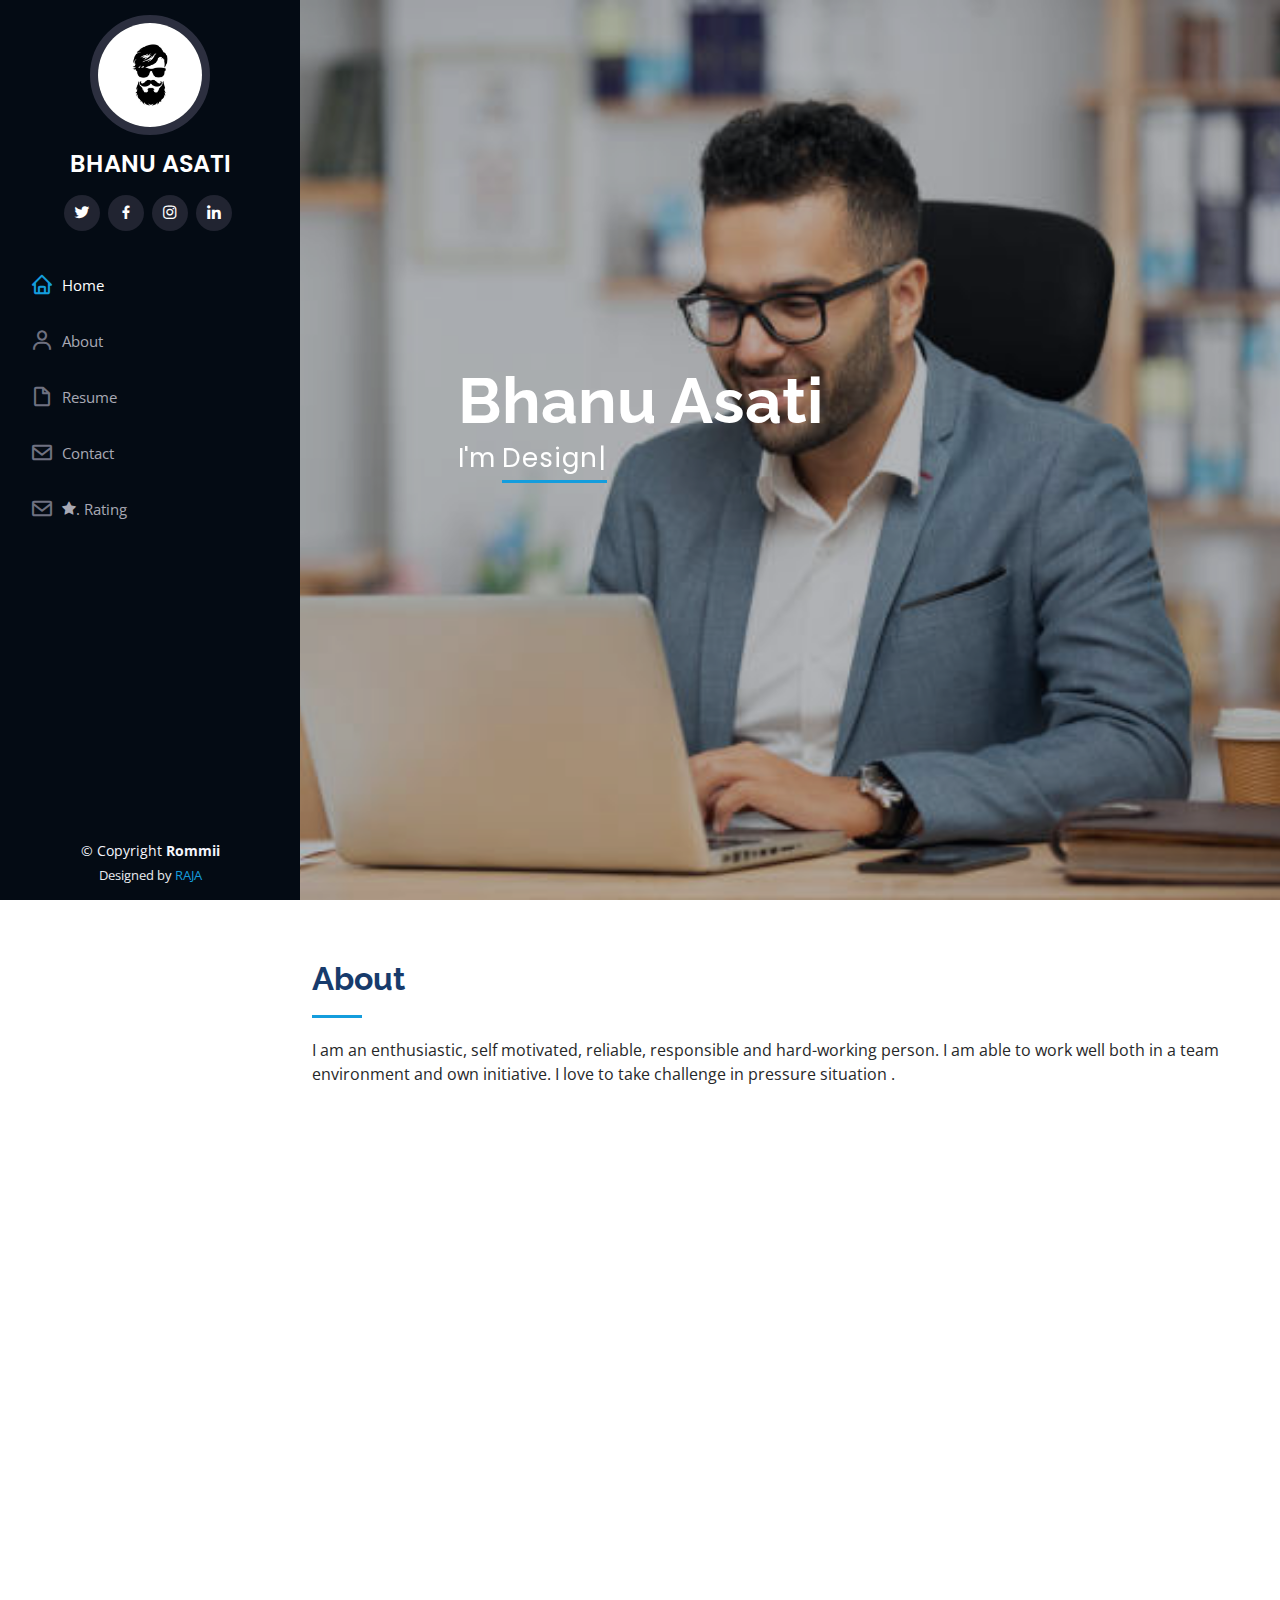
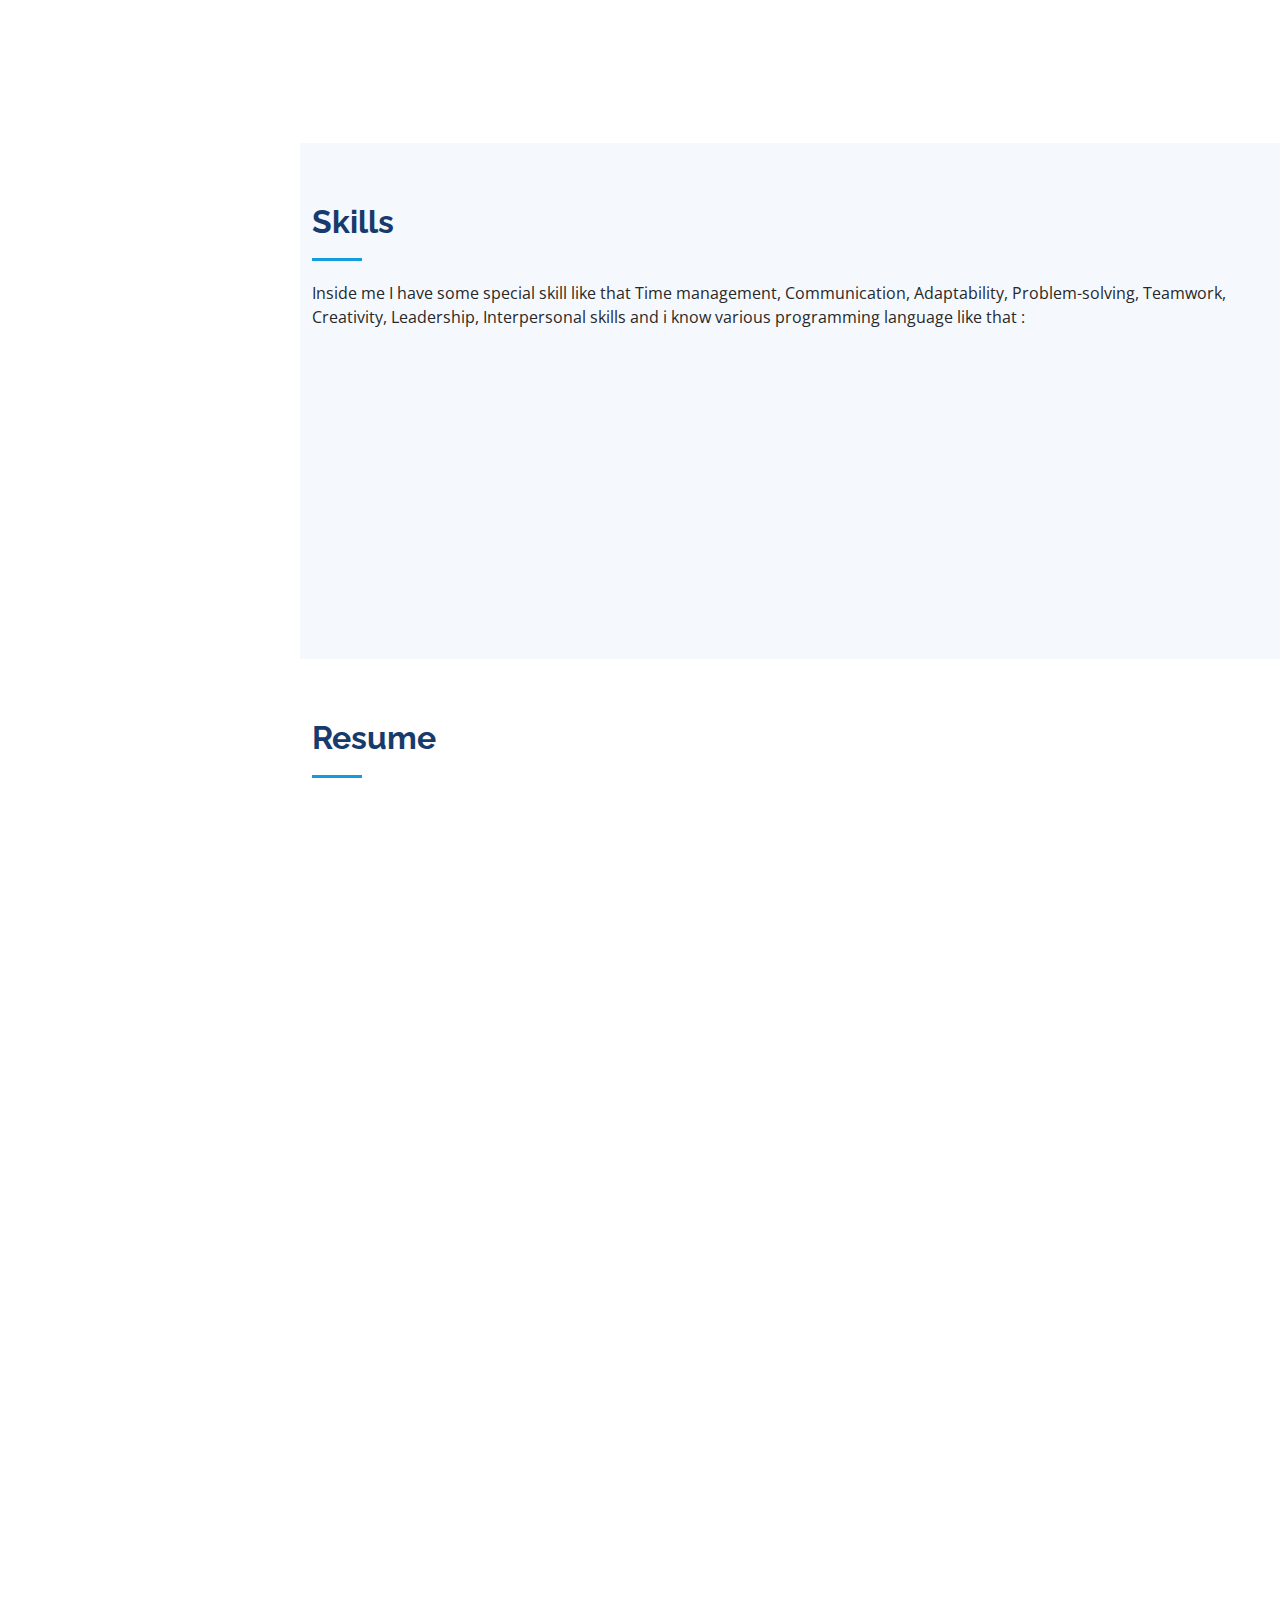
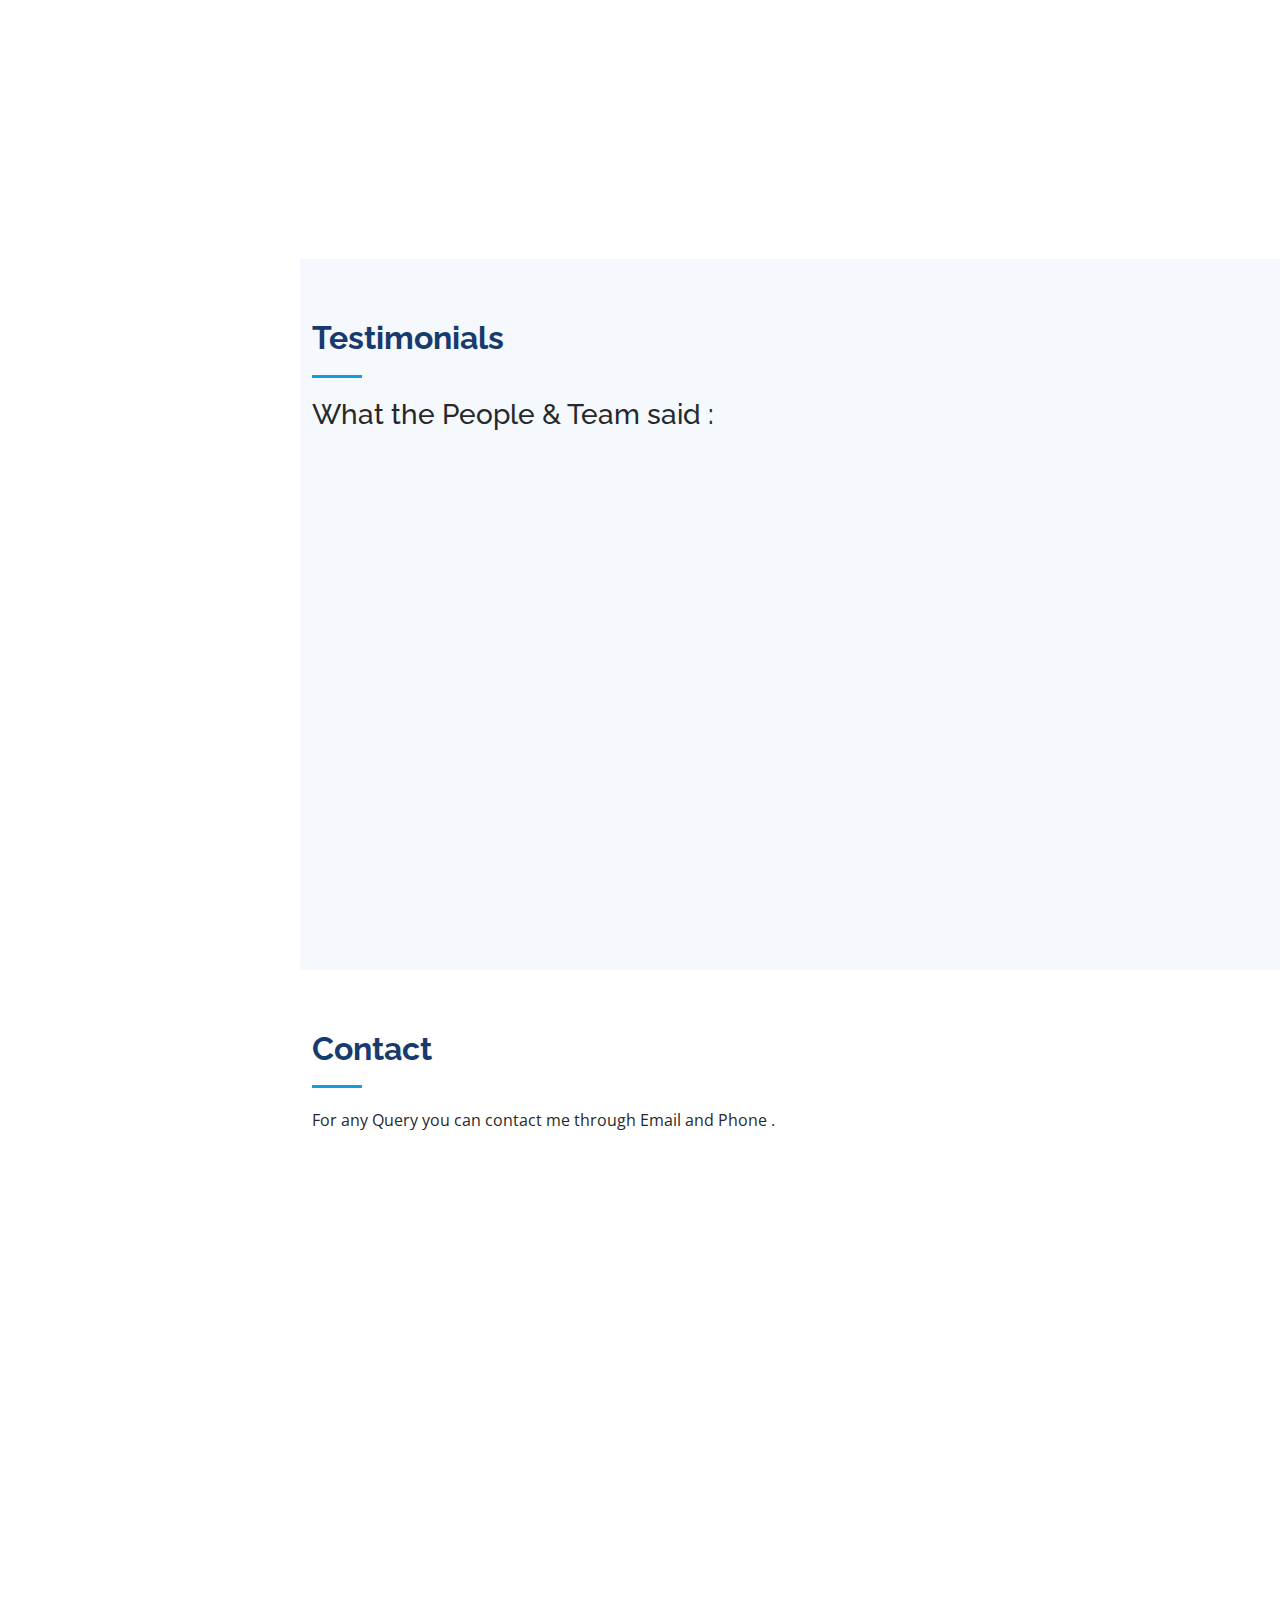
<file: PAGE/index.html>
<!DOCTYPE html>
<html lang="en">

<head>
  <meta charset="utf-8">
  <meta content="width=device-width, initial-scale=1.0" name="viewport">

  <title> My Portfolio </title>
  <meta content="" name="description">
  <meta content="" name="keywords">

  <!-- Favicons -->
  <link href="assets/img/favicon.png" rel="icon">
  <link href="assets/img/apple-touch-icon.png" rel="apple-touch-icon">

  <!-- Google Fonts -->
  <link href="https://fonts.googleapis.com/css?family=Open+Sans:300,300i,400,400i,600,600i,700,700i|Raleway:300,300i,400,400i,500,500i,600,600i,700,700i|Poppins:300,300i,400,400i,500,500i,600,600i,700,700i" rel="stylesheet">

  <!-- Vendor CSS Files -->
  <link href="assets/vendor/aos/aos.css" rel="stylesheet">
  <link href="assets/vendor/bootstrap/css/bootstrap.min.css" rel="stylesheet">
  <link href="assets/vendor/bootstrap-icons/bootstrap-icons.css" rel="stylesheet">
  <link href="assets/vendor/boxicons/css/boxicons.min.css" rel="stylesheet">
  <link href="assets/vendor/glightbox/css/glightbox.min.css" rel="stylesheet">
  <link href="assets/vendor/swiper/swiper-bundle.min.css" rel="stylesheet">
  <!-- <link rel="stylesheet" href="https://cdnjs.cloudflare.com/ajax/libs/font-awesome/5.15.3/css/all.min.css"/> -->
  <link rel="stylesheet" href="https://cdnjs.cloudflare.com/ajax/libs/font-awesome/4.7.0/css/font-awesome.min.css">

  <!-- Template Main CSS File -->
  <link href="assets/css/style.css" rel="stylesheet">

 
</head>

<body>

  <!-- ======= Mobile nav toggle button ======= -->
  <i class="bi bi-list mobile-nav-toggle d-xl-none"></i>

  <!-- ======= Header ======= -->
  <header id="header">
    <div class="d-flex flex-column">

      <div class="profile">
        <img src="assets/img/BREAD PROFILE.jpg" alt="" class="img-fluid rounded-circle">
        <h1 class="text-light"><a href="index.html">BHANU ASATI</a></h1>
        <div class="social-links mt-3 text-center">
          <a href="https://twitter.com/home" class="twitter"><i class="bx bxl-twitter"></i></a>
          <a href="https://www.facebook.com/bhanu.asati.7?mibextid=ZbWKwL" class="facebook"><i class="bx bxl-facebook"></i></a>
          <a href="https://www.instagram.com/asati_raja_/" class="instagram"><i class="bx bxl-instagram"></i></a>
          <!-- <a href="#" class="google-plus"><i class="bx bxl-skype"></i></a> -->
          <a href="https://www.linkedin.com/in/bhanu-asati-155493253" class="linkedin"><i class="bx bxl-linkedin"></i></a>
        </div>
      </div>

      <nav id="navbar" class="nav-menu navbar">
        <ul>
          <li><a href="#hero" class="nav-link scrollto active"><i class="bx bx-home"></i> <span>Home</span></a></li>
          <li><a href="#about" class="nav-link scrollto"><i class="bx bx-user"></i> <span>About</span></a></li>
          <li><a href="#resume" class="nav-link scrollto"><i class="bx bx-file-blank"></i> <span>Resume</span></a></li>
          <!-- <li><a href="#portfolio" class="nav-link scrollto"><i class="bx bx-book-content"></i> <span>Portfolio</span></a></li> -->
          <!-- <li><a href="#services" class="nav-link scrollto"><i class="bx bx-server"></i> <span>Services</span></a></li> -->
          <li><a href="#contact" class="nav-link scrollto"><i class="bx bx-envelope"></i> <span>Contact</span></a></li>
         <li><a href="rating.html" class="nav-link scrollto"><i class="bx bx-envelope"></i> <span class="fa fa-star checked"></span> <span>.  Rating</span></a></li>
        </ul>
      </nav><!-- .nav-menu -->
    </div>
  </header><!-- End Header -->

  <!-- ======= Hero Section ======= -->
  <section id="hero" class="d-flex flex-column justify-content-center align-items-center">
    <div class="hero-container" data-aos="fade-in">
      <h1>Bhanu Asati</h1>
      <p>I'm <span class="typed" data-typed-items="Designer, Developer, Photographer, Farmer "></span></p>
    </div>
  </section><!-- End Hero -->

  <main id="main">

    <!-- ======= About Section ======= -->
    <section id="about" class="about">
      <div class="container">

        <div class="section-title">
          <h2>About</h2>
          <p>I am an enthusiastic, self motivated, reliable, responsible and hard-working person. I am able to work well both in a team environment and own initiative. I love to take challenge in pressure situation .</p>
        </div>

        <div class="row">
          <div class="col-lg-4" data-aos="fade-right">
            <img src="assets/img/left cover.jpg" class="img-fluid" alt="">
          </div>
          <div class="col-lg-8 pt-4 pt-lg-0 content" data-aos="fade-left">
            <h3>Web Designer &amp; Web Developer.</h3>
            <p class="fst-italic">
              As a web designer, my objective is to make a positive impact on clients, co-workers, and the Internet using my skills and experience to design compelling and attractive websites.
            </p>
            <div class="row">
              <div class="col-lg-6">
                <ul>
                  <li><i class="bi bi-chevron-right"></i> <strong>Birthday:</strong> <span>5 Oct 2003</span></li>
                  <li><i class="bi bi-chevron-right"></i> <strong>Website:</strong> <span>www.bhanuasati.com</span></li>
                  <li><i class="bi bi-chevron-right"></i> <strong>Phone:</strong> <span>+91 7354336191</span></li>
                  <li><i class="bi bi-chevron-right"></i> <strong>City:</strong> <span>Indore , Madhya Pradesh</span></li>
                </ul>
              </div>
              <div class="col-lg-6">
                <ul>
                  <li><i class="bi bi-chevron-right"></i> <strong>Age:</strong> <span>20</span></li>
               
                  <li><i class="bi bi-chevron-right"></i> <strong>Degree:</strong> <span>Bachelor</span></li>
                  <li><i class="bi bi-chevron-right"></i> <strong>Email:</strong> <span>bhanuasati13@gmail.com</span></li>
                  <li><i class="bi bi-chevron-right"></i> <strong>Freelance:</strong> <span>Available</span></li>
                </ul>
              </div>
            </div>
            <br>
            <br>
            <br>
<h3> Achievements.</h3>
<ul>
  <li><i class="bi bi-chevron-right"></i>In 2015 I have passed JNV exam with 98 marks out of 100. </li>
  <li><i class="bi bi-chevron-right"></i>Secured first position in HSC Board Exam at School . </li>
  <li><i class="bi bi-chevron-right"></i>Received Medal and Certificate from Asati Samaj.  </li>
  <li><i class="bi bi-chevron-right"></i> Won prizes in Singing and Dancing .</li>
</ul>
<p></p>
          </div>
        </div>

      </div>
    </section><!-- End About Section -->

   

    <!-- ======= Skills Section ======= -->
    <section id="skills" class="skills section-bg">
      <div class="container">

        <div class="section-title">
          <h2>Skills</h2>
          <p> Inside me I have some special skill like that Time management,
            Communication,
            Adaptability,
            Problem-solving,
            Teamwork,
            Creativity,
            Leadership,
            Interpersonal skills and i know various programming language like that :</p>
        </div>

        <div class="row skills-content">

          <div class="col-lg-6" data-aos="fade-up">

            <div class="progress">
              <span class="skill">HTML <i class="val">80%</i></span>
              <div class="progress-bar-wrap">
                <div class="progress-bar" role="progressbar" aria-valuenow="100" aria-valuemin="0" aria-valuemax="100"></div>
              </div>
            </div>

            <div class="progress">
              <span class="skill">CSS <i class="val">70%</i></span>
              <div class="progress-bar-wrap">
                <div class="progress-bar" role="progressbar" aria-valuenow="90" aria-valuemin="0" aria-valuemax="100"></div>
              </div>
            </div>

            <div class="progress">
              <span class="skill">JavaScript <i class="val">50%</i></span>
              <div class="progress-bar-wrap">
                <div class="progress-bar" role="progressbar" aria-valuenow="75" aria-valuemin="0" aria-valuemax="100"></div>
              </div>
            </div>
            <div class="progress">
              <span class="skill"> C++ <i class="val">60%</i></span>
              <div class="progress-bar-wrap">
                <div class="progress-bar" role="progressbar" aria-valuenow="75" aria-valuemin="0" aria-valuemax="100"></div>
              </div>
            </div>

          </div>

          <div class="col-lg-6" data-aos="fade-up" data-aos-delay="100">

            <div class="progress">
              <span class="skill">PHP <i class="val">50%</i></span>
              <div class="progress-bar-wrap">
                <div class="progress-bar" role="progressbar" aria-valuenow="80" aria-valuemin="0" aria-valuemax="100"></div>
              </div>
            </div>

            <div class="progress">
              <span class="skill">About Farming <i class="val">90%</i></span>
              <div class="progress-bar-wrap">
                <div class="progress-bar" role="progressbar" aria-valuenow="90" aria-valuemin="0" aria-valuemax="100"></div>
              </div>
            </div>

            <div class="progress">
              <span class="skill">Photoshop <i class="val">55%</i></span>
              <div class="progress-bar-wrap">
                <div class="progress-bar" role="progressbar" aria-valuenow="55" aria-valuemin="0" aria-valuemax="100"></div>
              </div>
            </div>
            <div class="progress">
              <span class="skill">C <i class="val">80%</i></span>
              <div class="progress-bar-wrap">
                <div class="progress-bar" role="progressbar" aria-valuenow="55" aria-valuemin="0" aria-valuemax="100"></div>
              </div>
            </div>

          </div>

        </div>

      </div>
    </section><!-- End Skills Section -->

    <!-- ======= Resume Section ======= -->
    <section id="resume" class="resume">
      <div class="container">

        <div class="section-title">
          <h2>Resume</h2>
          <p></p>
        </div>

        <div class="row">
          <div class="col-lg-6" data-aos="fade-up">
            <h3 class="resume-title">Sumary</h3>
            <div class="resume-item pb-0">
              <h4>Bhanu Asati</h4>
              <p><em>I have 2 years experience of Web designing and Web development  under the guidance of Big Brother whose name is Anshul Asati which are currently working in Hughes Network .</em></p>
              <ul>
                <li>127 Prakash Nagar, Indore</li>
                <li>+91 7354336191</li>
                <li>bhanuasati13@gmail.com</li>
              </ul>
            </div>

            <h3 class="resume-title">Education</h3>
            <div class="resume-item">
              <h4> Bachelor of Computer Application (1st Year) - Present </h4>
              <h5>2023</h5>
              <p><em>Government Holkar (Model Autonomous) Science College, Indore (M.P.)</em></p>
              <p>(NAAC Accredited "A" Grade College)</p>
            </div>
            <div class="resume-item">
              <h4> 12th </h4>
              <h5>2022</h5>
              <p><em>From Government Excellence Higher Secondary School Hatta</em></p>
              <br>
              <p>I have Passed 12th Board Exam from Government Excellence Higher Secondary School with 73.4% . </p>
            </div>
            <div class="resume-item">
              <h4> 10th </h4>
              <h5>2020</h5>
              <p><em>From Ideal Convent Higher Secondary School Hinota Kalan </em></p>
              <br>
              <p> I have Passed 10th Board Exam from Ideal Convent Higher Secondary School Hinota Kalan with 85.6% </p>
            </div>
            
          </div>
          <div class="col-lg-6" data-aos="fade-up" data-aos-delay="100">
            <h3 class="resume-title">Under 20 Year </h3>
            
            <div class="resume-item">
              <h4>Crack Jawahar Navodaya Vidyalaya Selection Test IN 2015</h4>
              <h5>2015</h5>
              <p><em>I have Passed Jawahar Navodaya Vidyalaya Selection Test  in 2015 with 98 marks out of 100 and Secured 2nd position in Damoh District.</em></p>
             
            </div>
            <div class="resume-item">
              <h4>Study Record </h4>
              <h5>2003 - 2022</h5>
              <br>
              <br>
              <ul>
                <li>2022 - 12th with 73.4%
                </li>
                <li>2021 - 11th with 89.3%
                </li>
                <li>2020 - 10th with 85.6%
                </li>
                <li>2019 - 9th with 80%
                </li>
                <li>2018 - 8th with 81%
                </li>
                <li>2017 - 7th with 90%
                </li>
                <li>2016 - 6th with 83%
                </li>
                <li>2015 - 5th with 93%
                </li>
                <li>2014 - 4th with 92%
                </li>
                <li>2013 - 3th with 95%
                </li>
                <li>2012 - 2th with 88%
                </li>
                <li>2011 - 1th with 89%
                </li>
                <li>2010 - UKG with 97%
                </li>
                <li>2009 - LKG with 94%
                </li>
                <li>2008 -  Nursery with 92%
                </li>
                <br>
                <li><h4>Born on 5 Oct 2003 at 6:25 AM in Hinota Kalan . </h4>
                </li>
              </ul>
             
            </div>
          </div>
        </div>

      </div>
    </section><!-- End Resume Section -->

   

   
    <!-- ======= Testimonials Section ======= -->
    <section id="testimonials" class="testimonials section-bg">
      <div class="container">

        <div class="section-title">
          <h2>Testimonials</h2>
          <p> <h3>What the People &amp; Team said :</h3></p>
        </div>

        <div class="testimonials-slider swiper" data-aos="fade-up" data-aos-delay="100">
          <div class="swiper-wrapper">

            <div class="swiper-slide">
              <div class="testimonial-item" data-aos="fade-up">
                <p>
                  <i class="bx bxs-quote-alt-left quote-icon-left"></i>
                You are really a great web developer .
                  <i class="bx bxs-quote-alt-right quote-icon-right"></i>
                </p>
                <img src="assets/img/papa.jpg" class="testimonial-img" alt="">
                <h3>Hari Asati</h3>
                <h4>Ceo &amp; Founder</h4>
              </div>
            </div><!-- End testimonial item -->

            <div class="swiper-slide">
              <div class="testimonial-item" data-aos="fade-up" data-aos-delay="100">
                <p>
                  <i class="bx bxs-quote-alt-left quote-icon-left"></i>
                  It was a pleasure working with you.
                  <i class="bx bxs-quote-alt-right quote-icon-right"></i>
                </p>
                <img src="assets/img/ANJALI.jpg" class="testimonial-img" alt="">
                <h3>Anjali Asati </h3>
                <h4>Designer &amp; Teacher </h4>
              </div>
            </div><!-- End testimonial item -->

            <div class="swiper-slide">
              <div class="testimonial-item" data-aos="fade-up" data-aos-delay="200">
                <p>
                  <i class="bx bxs-quote-alt-left quote-icon-left"></i>
               Your Knowledge is really great . Keep it Up !
                  <i class="bx bxs-quote-alt-right quote-icon-right"></i>
                </p>
                <img src="assets/img/MUMMY.jpg" class="testimonial-img" alt="">
                <h3>Sharda Asati</h3>
                <h4>Store Owner &amp; HouseWife </h4>
              </div>
            </div><!-- End testimonial item -->

            <div class="swiper-slide">
              <div class="testimonial-item" data-aos="fade-up" data-aos-delay="300">
                <p>
                  <i class="bx bxs-quote-alt-left quote-icon-left"></i>
                Welldone a little Champ............
                  <i class="bx bxs-quote-alt-right quote-icon-right"></i>
                </p>
                <img src="assets/img/ANSHUL.jpg" class="testimonial-img" alt="">
                <h3>Anshul Asati</h3>
                <h4>Software Enginner &amp; Designer</h4>
              </div>
            </div><!-- End testimonial item -->

            <div class="swiper-slide">
              <div class="testimonial-item" data-aos="fade-up" data-aos-delay="400">
                <p>
                  <i class="bx bxs-quote-alt-left quote-icon-left"></i>
                  Really a good Experience when myteam work with you .
                  <i class="bx bxs-quote-alt-right quote-icon-right"></i>
                </p>
                <img src="assets/img/akansha.jpg" class="testimonial-img" alt="">
                <h3>Akanksha Asati</h3>
                <h4>Entrepreneur &amp; Dancer </h4>
              </div>
            </div><!-- End testimonial item -->

          </div>
          <div class="swiper-pagination"></div>
        </div>

      </div>
    </section><!-- End Testimonials Section -->

    <!-- ======= Contact Section ======= -->
    <section id="contact" class="contact">
      <div class="container">

        <div class="section-title">
          <h2>Contact</h2>
          <p> For any Query you can contact me through Email and Phone .</p>
        </div>

        <div class="row" data-aos="fade-in">

          <div class="col-lg-5 d-flex align-items-stretch">
            <div class="info">
              <div class="address">
                <i class="bi bi-geo-alt"></i>
                <h4>Location:</h4>
                <p>127 Prakash,Nagar Near Navlakha Square, Indore </p>
              </div>

              <div class="email">
                <i class="bi bi-envelope"></i>
                <h4>Email:</h4>
                <p>bhanuasati13@gmail.com</p>
              </div>

              <div class="phone">
                <i class="bi bi-phone"></i>
                <h4>Call:</h4>
                <p>+91 7354336191</p>
              </div>

              <iframe src="https://www.google.com/maps/embed?pb=!1m18!1m12!1m3!1d3680.8357320559276!2d75.87937511427612!3d22.69715823410868!2m3!1f0!2f0!3f0!3m2!1i1024!2i768!4f13.1!3m3!1m2!1s0x3962fcdebb1f6375%3A0xa86b0a50d9d569a!2s127%2C%20Prakash%20Nagar%20Rd%2C%20IDA%20Scheme%2098%2C%20Samvad%20Nagar%2C%20Indore%2C%20Madhya%20Pradesh%20452001!5e0!3m2!1sen!2sin!4v1674715471423!5m2!1sen!2sin" frameborder="0" style="border:0; width: 100%; height: 290px;" allowfullscreen></iframe>
            </div>

          </div>

          <div class="col-lg-7 mt-5 mt-lg-0 d-flex align-items-stretch">
              <!-- <form action="   https://formsubmit.co/el/gotopa" method="POST"> -->
                <form action="https://formsubmit.co/c5bad1ccba5ff67de5145dc5fa3377b3" method="POST" >
              <div class="row">
                <div class="form-group col-md-6">
                  <label for="name">Your Name</label>
                  <input type="text" name="name" class="form-control" id="name" required>
                </div>
                <div class="form-group col-md-6">
                  <label for="name">Your Email</label>
                  <input type="email" class="form-control" name="email" id="email" required>
                </div>
              </div>
              <div class="form-group">
                <label for="name">Subject</label>
                <input type="text" class="form-control" name="subject" id="subject" required>
              </div>
              <div class="form-group">
                <label for="name">Message</label>
                <textarea class="form-control" name="message" rows="10" required></textarea>
              </div>
              <div class="my-3">
                <div class="loading"></div>
                <div class="error-message"></div>
                <div class="sent-message"> </div>
              </div>
              <div class="text-center"><button type="submit">Send Message</button></div>
              
              <div class="sent-message"> Thank you!</div>
            </form>
          </div>

        </div>

      </div>
    </section><!-- End Contact Section -->

  </main><!-- End #main -->

  <!-- ======= Footer ======= -->
  <footer id="footer">
    <div class="container">
      <div class="copyright">
        &copy; Copyright <strong><span>Rommii</span></strong>
      </div>
      <div class="credits">
        Designed by <a href="#">RAJA</a>
      </div>
    </div>
  </footer><!-- End  Footer -->

  <a href="#" class="back-to-top d-flex align-items-center justify-content-center"><i class="bi bi-arrow-up-short"></i></a>

  <!-- Vendor JS Files -->
  <script src="assets/vendor/purecounter/purecounter_vanilla.js"></script>
  <script src="assets/vendor/aos/aos.js"></script>
  <script src="assets/vendor/bootstrap/js/bootstrap.bundle.min.js"></script>
  <script src="assets/vendor/glightbox/js/glightbox.min.js"></script>
  <script src="assets/vendor/isotope-layout/isotope.pkgd.min.js"></script>
  <script src="assets/vendor/swiper/swiper-bundle.min.js"></script>
  <script src="assets/vendor/typed.js/typed.min.js"></script>
  <script src="assets/vendor/waypoints/noframework.waypoints.js"></script>
  <script src="assets/vendor/php-email-form/validate.js"></script>

  <!-- Template Main JS File -->
  <script src="assets/js/main.js"></script>

</body>

</html>
</file>
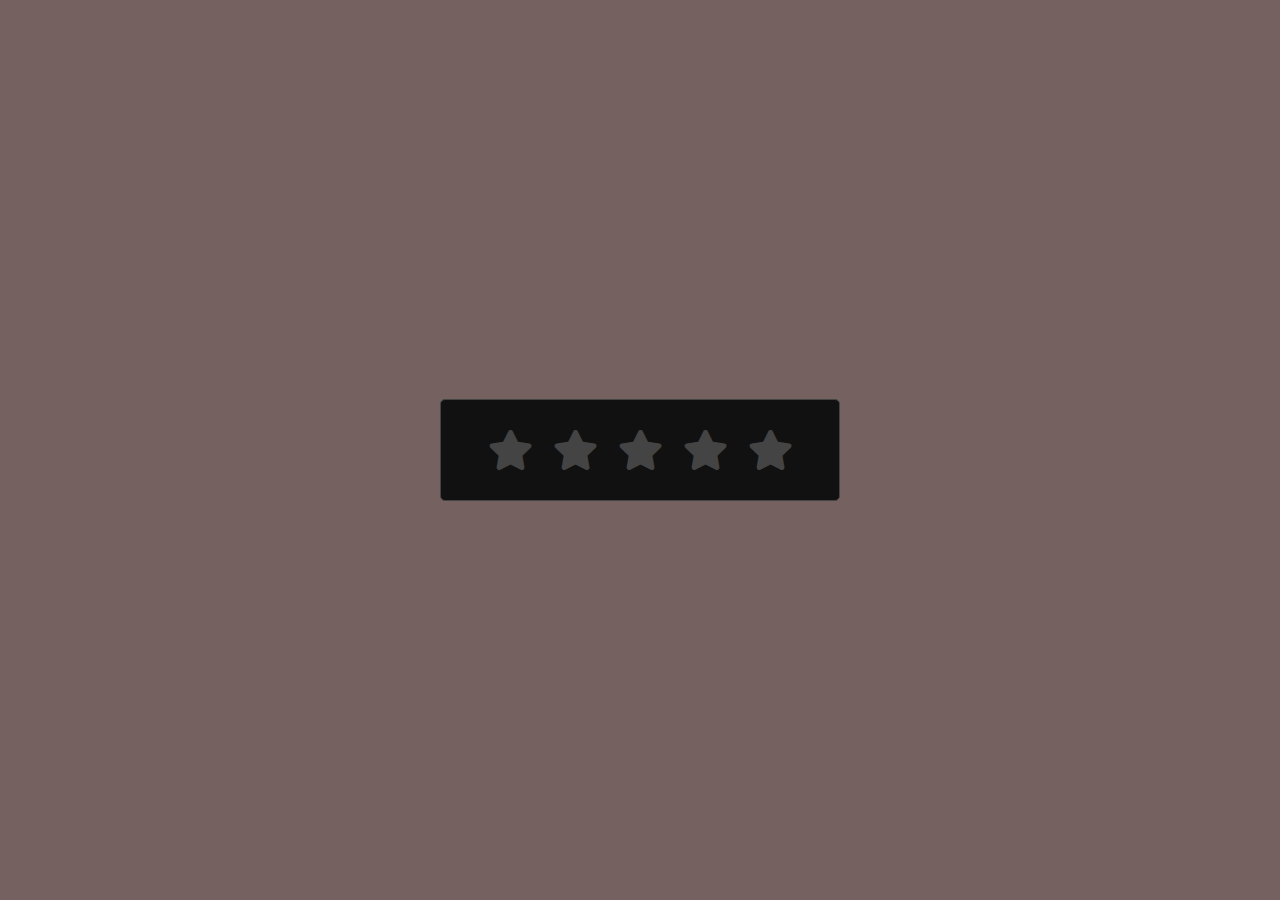
<file: PAGE/rating.html>
<!DOCTYPE html>
<html lang="en" dir="ltr">
  <head>
    <meta charset="utf-8">
    <title>Star Rating Form </title>
    <link rel="stylesheet" href="rating.css">
    <link rel="stylesheet" href="https://cdnjs.cloudflare.com/ajax/libs/font-awesome/5.15.3/css/all.min.css"/>
  </head>
  <body>
    <div class="container">
      <div class="post">
        <div class="text">Thanks for rating us!</div>
        <div class="edit">EDIT</div>
      </div>
      
      <div class="star-widget">
        <input type="radio" name="rate" id="rate-5">
        <label for="rate-5" class="fas fa-star"></label>
        <input type="radio" name="rate" id="rate-4">
        <label for="rate-4" class="fas fa-star"></label>
        <input type="radio" name="rate" id="rate-3">
        <label for="rate-3" class="fas fa-star"></label>
        <input type="radio" name="rate" id="rate-2">
        <label for="rate-2" class="fas fa-star"></label>
        <input type="radio" name="rate" id="rate-1">
        <label for="rate-1" class="fas fa-star"></label>
        <form action="#">
          <header></header>
          <div class="textarea">
            <textarea cols="30" placeholder="Describe your experience.."></textarea>
          </div>
          <div class="btn" >
            <button type="submit">Post</button>
            <form action="https://formsubmit.co/c5bad1ccba5ff67de5145dc5fa3377b3" method="POST" >
          </div>
        </form>
      </div>
    </div>
    <script>
      const btn = document.querySelector("button");
      const post = document.querySelector(".post");
      const widget = document.querySelector(".star-widget");
      const editBtn = document.querySelector(".edit");
      btn.onclick = ()=>{
        widget.style.display = "none";
        post.style.display = "block";
        editBtn.onclick = ()=>{
          widget.style.display = "block";
          post.style.display = "none";
        }
        return false;
      }
    </script>

  </body>
</html>
</file>
<file: PAGE/assets/css/style.css>
body {
  font-family: "Open Sans", sans-serif;
  color: #272829;
}

a {
  color: #149ddd;
  text-decoration: none;
}

a:hover {
  color: #37b3ed;
  text-decoration: none;
}

h1,
h2,
h3,
h4,
h5,
h6 {
  font-family: "Raleway", sans-serif;
}

/*--------------------------------------------------------------
# Back to top button
--------------------------------------------------------------*/
.back-to-top {
  position: fixed;
  visibility: hidden;
  opacity: 0;
  right: 15px;
  bottom: 15px;
  z-index: 996;
  background: #149ddd;
  width: 40px;
  height: 40px;
  border-radius: 50px;
  transition: all 0.4s;
}

.back-to-top i {
  font-size: 28px;
  color: #fff;
  line-height: 0;
}

.back-to-top:hover {
  background: #2eafec;
  color: #fff;
}

.back-to-top.active {
  visibility: visible;
  opacity: 1;
}

/*--------------------------------------------------------------
# Header
--------------------------------------------------------------*/
#header {
  position: fixed;
  top: 0;
  left: 0;
  bottom: 0;
  width: 300px;
  transition: all ease-in-out 0.5s;
  z-index: 9997;
  transition: all 0.5s;
  padding: 0 15px;
  background: #040b14;
  overflow-y: auto;
}

#header .profile img {
  margin: 15px auto;
  display: block;
  width: 120px;
  border: 8px solid #2c2f3f;
}

#header .profile h1 {
  font-size: 24px;
  margin: 0;
  padding: 0;
  font-weight: 600;
  -moz-text-align-last: center;
  text-align-last: center;
  font-family: "Poppins", sans-serif;
}

#header .profile h1 a,
#header .profile h1 a:hover {
  color: #fff;
  text-decoration: none;

}

#header .profile .social-links a {
  font-size: 18px;
  display: inline-block;
  background: #212431;
  color: #fff;
  line-height: 1;
  padding: 8px 0;
  margin-right: 4px;
  border-radius: 50%;
  text-align: center;
  width: 36px;
  height: 36px;
  transition: 0.3s;
}

#header .profile .social-links a:hover {
  background: #149ddd;
  color: #fff;
  text-decoration: none;
}

#main {
  margin-left: 300px;
}

@media (max-width: 1199px) {
  #header {
    left: -300px;
  }

  #main {
    margin-left: 0;
  }
}

/*--------------------------------------------------------------
# Navigation Menu
--------------------------------------------------------------*/
/* Desktop Navigation */
.nav-menu {
  padding: 30px 0 0 0;
}

.nav-menu * {
  margin: 0;
  padding: 0;
  list-style: none;
}

.nav-menu>ul>li {
  position: relative;
  white-space: nowrap;
}

.nav-menu a,
.nav-menu a:focus {
  display: flex;
  align-items: center;
  color: #a8a9b4;
  padding: 12px 15px;
  margin-bottom: 8px;
  transition: 0.3s;
  font-size: 15px;
}

.nav-menu a i,
.nav-menu a:focus i {
  font-size: 24px;
  padding-right: 8px;
  color: #6f7180;
}

.nav-menu a:hover,
.nav-menu .active,
.nav-menu .active:focus,
.nav-menu li:hover>a {
  text-decoration: none;
  color: #fff;
}

.nav-menu a:hover i,
.nav-menu .active i,
.nav-menu .active:focus i,
.nav-menu li:hover>a i {
  color: #149ddd;
}

/* Mobile Navigation */
.mobile-nav-toggle {
  position: fixed;
  right: 15px;
  top: 15px;
  z-index: 9998;
  border: 0;
  font-size: 24px;
  transition: all 0.4s;
  outline: none !important;
  background-color: #149ddd;
  color: #fff;
  width: 40px;
  height: 40px;
  display: inline-flex;
  align-items: center;
  justify-content: center;
  line-height: 0;
  border-radius: 50px;
  cursor: pointer;
}

.mobile-nav-active {
  overflow: hidden;
}

.mobile-nav-active #header {
  left: 0;
}

/*--------------------------------------------------------------
# Hero Section
--------------------------------------------------------------*/
#hero {
  width: 100%;
  height: 100vh;
  background: url("../img/010101.jpg") top center;
  background-size: cover;
}

#hero:before {
  content: "";
  background: rgba(5, 13, 24, 0.3);
  position: absolute;
  bottom: 0;
  top: 0;
  left: 0;
  right: 0;
  z-index: 1;
}

#hero .hero-container {
  position: relative;
  z-index: 2;
  min-width: 300px;
}

#hero h1 {
  margin: 0 0 10px 0;
  font-size: 64px;
  font-weight: 700;
  line-height: 56px;
  color: #fff;
}

#hero p {
  color: #fff;
  margin-bottom: 50px;
  font-size: 26px;
  font-family: "Poppins", sans-serif;
}

#hero p span {
  color: #fff;
  padding-bottom: 4px;
  letter-spacing: 1px;
  border-bottom: 3px solid #149ddd;
}

@media (min-width: 1024px) {
  #hero {
    background-attachment: fixed;
  }
}

@media (max-width: 768px) {
  #hero h1 {
    font-size: 28px;
    line-height: 36px;
  }

  #hero h2 {
    font-size: 18px;
    line-height: 24px;
    margin-bottom: 30px;
  }
}

/*--------------------------------------------------------------
# Sections General
--------------------------------------------------------------*/
section {
  padding: 60px 0;
  overflow: hidden;
}

.section-bg {
  background: #f5f8fd;
}

.section-title {
  padding-bottom: 30px;
}

.section-title h2 {
  font-size: 32px;
  font-weight: bold;
  margin-bottom: 20px;
  padding-bottom: 20px;
  position: relative;
  color: #173b6c;
}

.section-title h2::after {
  content: "";
  position: absolute;
  display: block;
  width: 50px;
  height: 3px;
  background: #149ddd;
  bottom: 0;
  left: 0;
}

.section-title p {
  margin-bottom: 0;
}

/*--------------------------------------------------------------
# About
--------------------------------------------------------------*/
.about .content h3 {
  font-weight: 700;
  font-size: 26px;
  color: #173b6c;
}

.about .content ul {
  list-style: none;
  padding: 0;
}

.about .content ul li {
  margin-bottom: 20px;
  display: flex;
  align-items: center;
}

.about .content ul strong {
  margin-right: 10px;
}

.about .content ul i {
  font-size: 16px;
  margin-right: 5px;
  color: #149ddd;
  line-height: 0;
}

.about .content p:last-child {
  margin-bottom: 0;
}



/*--------------------------------------------------------------
# Akills
--------------------------------------------------------------*/
.skills .progress {
  height: 60px;
  display: block;
  background: none;
  border-radius: 0;
}

.skills .progress .skill {
  padding: 0;
  margin: 0 0 6px 0;
  text-transform: uppercase;
  display: block;
  font-weight: 600;
  font-family: "Poppins", sans-serif;
  color: #050d18;
}

.skills .progress .skill .val {
  float: right;
  font-style: normal;
}

.skills .progress-bar-wrap {
  background: #dce8f8;
  height: 10px;
}

.skills .progress-bar {
  width: 1px;
  height: 10px;
  transition: 0.9s;
  background-color: #149ddd;
}

/*--------------------------------------------------------------
# Resume
--------------------------------------------------------------*/
.resume .resume-title {
  font-size: 26px;
  font-weight: 700;
  margin-top: 20px;
  margin-bottom: 20px;
  color: #050d18;
}

.resume .resume-item {
  padding: 0 0 20px 20px;
  margin-top: -2px;
  border-left: 2px solid #1f5297;
  position: relative;
}

.resume .resume-item h4 {
  line-height: 18px;
  font-size: 18px;
  font-weight: 600;
  text-transform: uppercase;
  font-family: "Poppins", sans-serif;
  color: #050d18;
  margin-bottom: 10px;
}

.resume .resume-item h5 {
  font-size: 16px;
  background: #e4edf9;
  padding: 5px 15px;
  display: inline-block;
  font-weight: 600;
  margin-bottom: 10px;
}

.resume .resume-item ul {
  padding-left: 20px;
}

.resume .resume-item ul li {
  padding-bottom: 10px;
}

.resume .resume-item:last-child {
  padding-bottom: 0;
}

.resume .resume-item::before {
  content: "";
  position: absolute;
  width: 16px;
  height: 16px;
  border-radius: 50px;
  left: -9px;
  top: 0;
  background: #fff;
  border: 2px solid #1f5297;
}



/*--------------------------------------------------------------
# Testimonials
--------------------------------------------------------------*/
.testimonials .testimonials-carousel,
.testimonials .testimonials-slider {
  overflow: hidden;
}

.testimonials .testimonial-item {
  box-sizing: content-box;
  text-align: center;
  min-height: 320px;
}

.testimonials .testimonial-item .testimonial-img {
  width: 90px;
  border-radius: 50%;
  margin: 0 auto;
}

.testimonials .testimonial-item h3 {
  font-size: 18px;
  font-weight: bold;
  margin: 10px 0 5px 0;
  color: #111;
}

.testimonials .testimonial-item h4 {
  font-size: 14px;
  color: #999;
  margin: 0;
}

.testimonials .testimonial-item .quote-icon-left,
.testimonials .testimonial-item .quote-icon-right {
  color: #c3e8fa;
  font-size: 26px;
}

.testimonials .testimonial-item .quote-icon-left {
  display: inline-block;
  left: -5px;
  position: relative;
}

.testimonials .testimonial-item .quote-icon-right {
  display: inline-block;
  right: -5px;
  position: relative;
  top: 10px;
}

.testimonials .testimonial-item p {
  font-style: italic;
  margin: 0 15px 15px 15px;
  padding: 20px;
  background: #fff;
  position: relative;
  margin-bottom: 35px;
  border-radius: 6px;
  box-shadow: 0px 2px 15px rgba(0, 0, 0, 0.1);
}

.testimonials .testimonial-item p::after {
  content: "";
  width: 0;
  height: 0;
  border-top: 20px solid #fff;
  border-right: 20px solid transparent;
  border-left: 20px solid transparent;
  position: absolute;
  bottom: -20px;
  left: calc(50% - 20px);
}

.testimonials .swiper-pagination {
  margin-top: 20px;
  position: relative;
}

.testimonials .swiper-pagination .swiper-pagination-bullet {
  width: 12px;
  height: 12px;
  background-color: #fff;
  opacity: 1;
  border: 1px solid #149ddd;
}

.testimonials .swiper-pagination .swiper-pagination-bullet-active {
  background-color: #149ddd;
}

/*--------------------------------------------------------------
# Contact
--------------------------------------------------------------*/
.contact {
  padding-bottom: 130px;
}

.contact .info {
  padding: 30px;
  background: #fff;
  width: 100%;
  box-shadow: 0 0 24px 0 rgba(0, 0, 0, 0.12);
}

.contact .info i {
  font-size: 20px;
  color: #149ddd;
  float: left;
  width: 44px;
  height: 44px;
  background: #dff3fc;
  display: flex;
  justify-content: center;
  align-items: center;
  border-radius: 50px;
  transition: all 0.3s ease-in-out;
}

.contact .info h4 {
  padding: 0 0 0 60px;
  font-size: 22px;
  font-weight: 600;
  margin-bottom: 5px;
  color: #050d18;
}

.contact .info p {
  padding: 0 0 10px 60px;
  margin-bottom: 20px;
  font-size: 14px;
  color: #173b6c;
}

.contact .info .email p {
  padding-top: 5px;
}

.contact .info .social-links {
  padding-left: 60px;
}

.contact .info .social-links a {
  font-size: 18px;
  display: inline-block;
  background: #333;
  color: #fff;
  line-height: 1;
  padding: 8px 0;
  border-radius: 50%;
  text-align: center;
  width: 36px;
  height: 36px;
  transition: 0.3s;
  margin-right: 10px;
}

.contact .info .social-links a:hover {
  background: #149ddd;
  color: #fff;
}

.contact .info .email:hover i,
.contact .info .address:hover i,
.contact .info .phone:hover i {
  background: #149ddd;
  color: #fff;
}

.contact .php-email-form {
  width: 100%;
  padding: 30px;
  background: #fff;
  box-shadow: 0 0 24px 0 rgba(0, 0, 0, 0.12);
}

.contact .php-email-form .form-group {
  padding-bottom: 8px;
}

.contact .php-email-form .validate {
  display: none;
  color: red;
  margin: 0 0 15px 0;
  font-weight: 400;
  font-size: 13px;
}

.contact .php-email-form .error-message {
  display: none;
  color: #fff;
  background: #ed3c0d;
  text-align: left;
  padding: 15px;
  font-weight: 600;
}

.contact .php-email-form .error-message br+br {
  margin-top: 25px;
}

.contact .php-email-form .sent-message {
  display: none;
  color: #fff;
  background: #18d26e;
  text-align: center;
  padding: 15px;
  font-weight: 600;
}

.contact .php-email-form .loading {
  display: none;
  background: #fff;
  text-align: center;
  padding: 15px;
}

.contact .php-email-form .loading:before {
  content: "";
  display: inline-block;
  border-radius: 50%;
  width: 24px;
  height: 24px;
  margin: 0 10px -6px 0;
  border: 3px solid #18d26e;
  border-top-color: #eee;
  -webkit-animation: animate-loading 1s linear infinite;
  animation: animate-loading 1s linear infinite;
}

.contact .php-email-form .form-group {
  margin-bottom: 15px;
}

.contact .php-email-form label {
  padding-bottom: 8px;
}

.contact .php-email-form input,
.contact .php-email-form textarea {
  border-radius: 0;
  box-shadow: none;
  font-size: 14px;
}

.contact .php-email-form input {
  height: 44px;
}

.contact .php-email-form textarea {
  padding: 10px 15px;
}

.contact .php-email-form button[type=submit] {
  background: #149ddd;
  border: 0;
  padding: 10px 24px;
  color: #fff;
  transition: 0.4s;
  border-radius: 4px;
}

.contact .php-email-form button[type=submit]:hover {
  background: #37b3ed;
}

@-webkit-keyframes animate-loading {
  0% {
    transform: rotate(0deg);
  }

  100% {
    transform: rotate(360deg);
  }
}

@keyframes animate-loading {
  0% {
    transform: rotate(0deg);
  }

  100% {
    transform: rotate(360deg);
  }
}

/*--------------------------------------------------------------
# Breadcrumbs
--------------------------------------------------------------*/
.breadcrumbs {
  padding: 20px 0;
  background: #f9f9f9;
}

.breadcrumbs h2 {
  font-size: 26px;
  font-weight: 300;
}

.breadcrumbs ol {
  display: flex;
  flex-wrap: wrap;
  list-style: none;
  padding: 0;
  margin: 0;
  font-size: 15px;
}

.breadcrumbs ol li+li {
  padding-left: 10px;
}

.breadcrumbs ol li+li::before {
  display: inline-block;
  padding-right: 10px;
  color: #0e2442;
  content: "/";
}

@media (max-width: 768px) {
  .breadcrumbs .d-flex {
    display: block !important;
  }

  .breadcrumbs ol {
    display: block;
  }

  .breadcrumbs ol li {
    display: inline-block;
  }
}

/*--------------------------------------------------------------
# Footer
--------------------------------------------------------------*/
#footer {
  padding: 15px;
  color: #f4f6fd;
  font-size: 14px;
  position: fixed;
  left: 0;
  bottom: 0;
  width: 300px;
  z-index: 9999;
  background: #040b14;
}

#footer .copyright {
  text-align: center;
}

#footer .credits {
  padding-top: 5px;
  text-align: center;
  font-size: 13px;
  color: #eaebf0;
}

@media (max-width: 1199px) {
  #footer {
    position: static;
    width: auto;
    padding-right: 20px 15px;
  }
}
</file>
<file: PAGE/rating.css>
@import url('https://fonts.googleapis.com/css?family=Poppins:400,500,600,700&display=swap');
*{
  margin: 0;
  padding: 0;
  box-sizing: border-box;
  font-family: 'Poppins', sans-serif;
}
html,body{
  display: grid;
  height: 100%;
  place-items: center;
  text-align: center;
  background: #766161;
}
.container{
  position: relative;
  width: 400px;
  background: #111;
  padding: 20px 30px;
  border: 1px solid #444;
  border-radius: 5px;
  display: flex;
  align-items: center;
  justify-content: center;
  flex-direction: column;
}
.container .post{
  display: none;
}
.container .text{
  font-size: 25px;
  color: #666;
  font-weight: 500;
}
.container .edit{
  position: absolute;
  right: 10px;
  top: 5px;
  font-size: 16px;
  color: #666;
  font-weight: 500;
  cursor: pointer;
}
.container .edit:hover{
  text-decoration: underline;
}
.container .star-widget input{
  display: none;
}
.star-widget label{
  font-size: 40px;
  color: #444;
  padding: 10px;
  float: right;
  transition: all 0.2s ease;
}
input:not(:checked) ~ label:hover,
input:not(:checked) ~ label:hover ~ label{
  color: rgb(0, 214, 252);
}
input:checked ~ label{
  color: #fd4;
}
input#rate-5:checked ~ label{
  color: #fe7;
  text-shadow: 0 0 20px #952;
}
#rate-1:checked ~ form header:before{
  content: "I just hate it ";
}
#rate-2:checked ~ form header:before{
  content: "I don't like it ";
}
#rate-3:checked ~ form header:before{
  content: "It is awesome ";
}
#rate-4:checked ~ form header:before{
  content: "I just like it ";
}
#rate-5:checked ~ form header:before{
  content: "I just love it ";
}
.container form{
  display: none;
}
input:checked ~ form{
  display: block;
}
form header{
  width: 100%;
  font-size: 25px;
  color: #fe7;
  font-weight: 500;
  margin: 5px 0 20px 0;
  text-align: center;
  transition: all 0.2s ease;
}
form .textarea{
  height: 100px;
  width: 100%;
  overflow: hidden;
}
form .textarea textarea{
  height: 100%;
  width: 100%;
  outline: none;
  color: #eee;
  border: 1px solid #333;
  background: #222;
  padding: 10px;
  font-size: 17px;
  resize: none;
}
.textarea textarea:focus{
  border-color: #444;
}
form .btn{
  height: 45px;
  width: 100%;
  margin: 15px 0;
}
form .btn button{
  height: 100%;
  width: 100%;
  border: 1px solid #444;
  outline: none;
  background: #222;
  color: #999;
  font-size: 17px;
  font-weight: 500;
  text-transform: uppercase;
  cursor: pointer;
  transition: all 0.3s ease;
}
form .btn button:hover{
  background: #1b1b1b;
}
</file>
